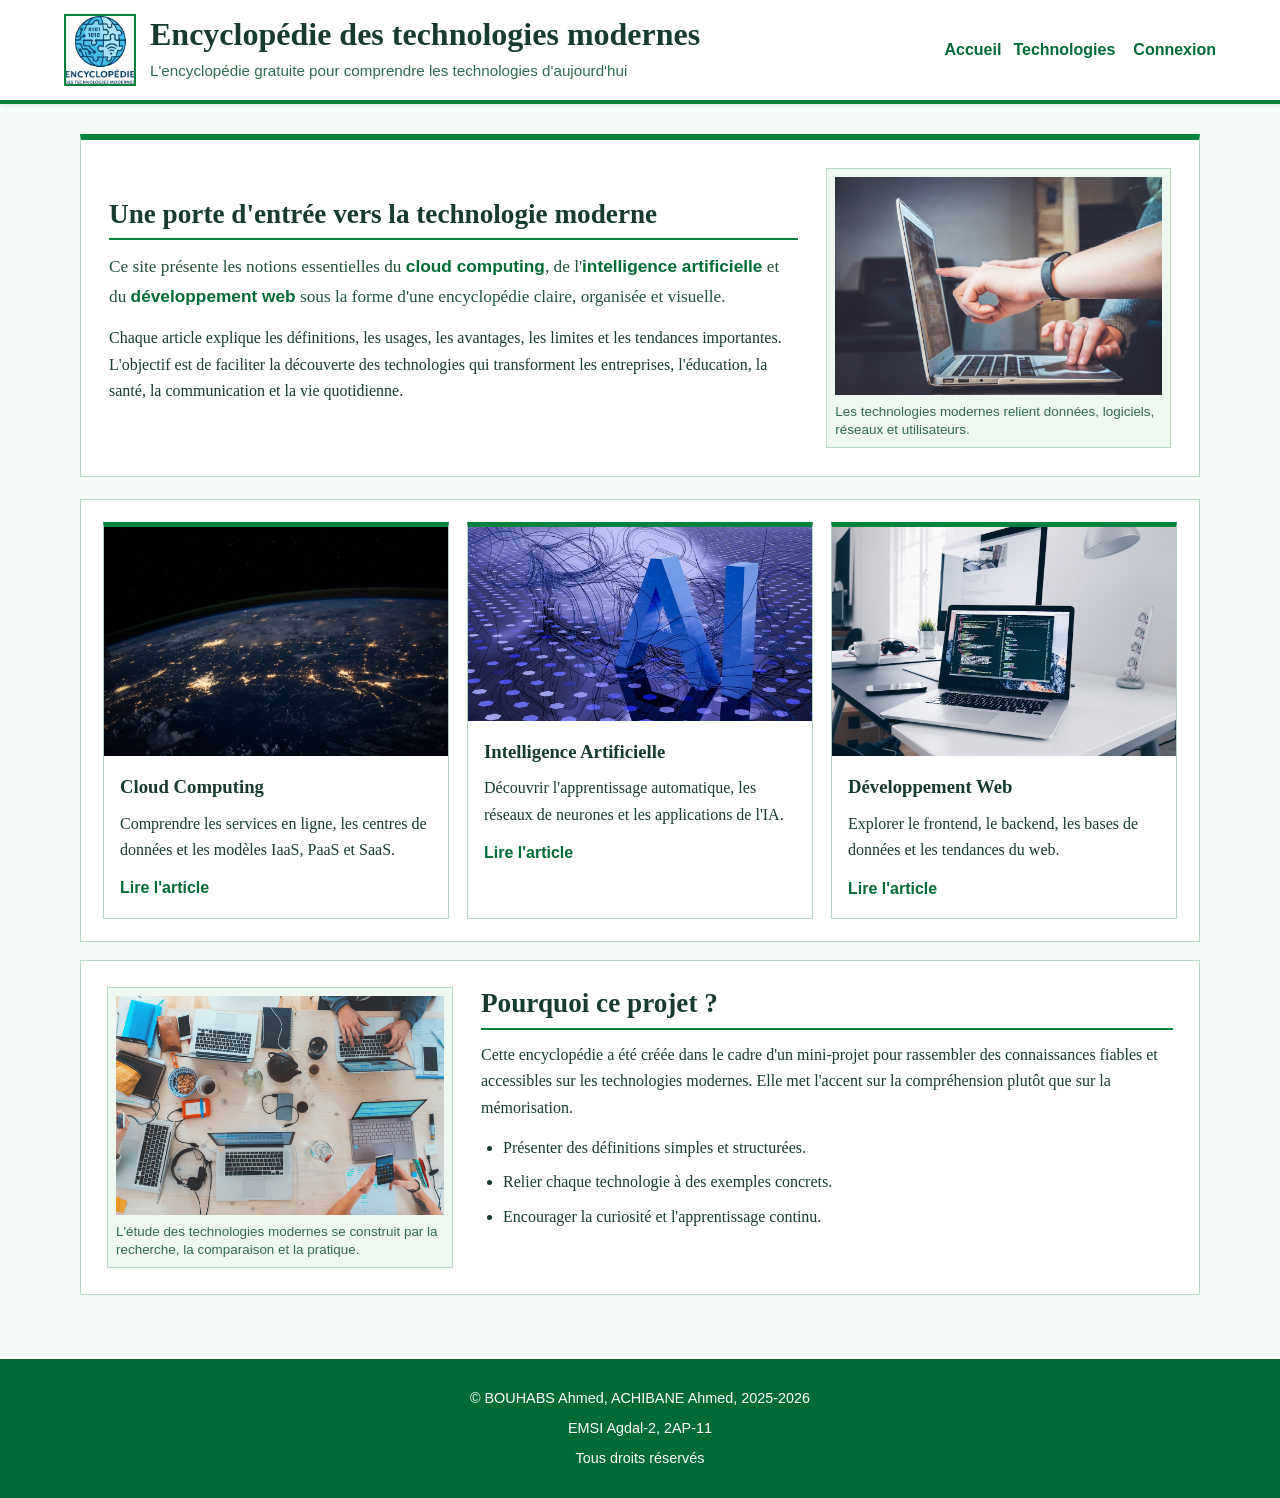
<file: index.html>
<!DOCTYPE html>
<html lang="fr">
<head>
    <meta charset="UTF-8">
    <meta name="viewport" content="width=device-width, initial-scale=1.0">
    <title>Encyclopédie des technologies modernes</title>
    <link rel="icon" href="images/logo-projet.jpg" type="image/jpeg">
    <link rel="stylesheet" href="styles.css">
    <script src="script.js"></script>
</head>
<body>
    <header>
        <div class="logo">
            <a href="index.html">
                <img src="images/logo-projet.jpg" alt="Logo Encyclopédie des technologies modernes" width="100" height="100">
            </a>
            <div>
                <h1>Encyclopédie des technologies modernes</h1>
                <p>L'encyclopédie gratuite pour comprendre les technologies d'aujourd'hui</p>
            </div>
        </div>
        <nav class="menu">
            <a href="index.html">Accueil</a>
            <details>
                <summary>Technologies</summary>
                <div class="submenu">
                    <a href="cloud.html">Cloud Computing</a>
                    <a href="ai.html">Intelligence Artificielle</a>
                    <a href="web.html">Développement Web</a>
                    <a href="Compare.html">Comparaison entre les technologies</a>
                </div>
            </details>
        </nav>
        <nav class="menulogin">
            <a class="connexion" href="login.html">Connexion</a>
        </nav>
    </header>

    <main>
        <section class="intro">
            <div>
                <h2>Une porte d'entrée vers la technologie moderne</h2>
                <p class="resume">Ce site présente les notions essentielles du <a href="cloud.html">cloud computing</a>, de l'<a href="ai.html">intelligence artificielle</a> et du <a href="web.html">développement web</a> sous la forme d'une encyclopédie claire, organisée et visuelle.</p>
                <p>Chaque article explique les définitions, les usages, les avantages, les limites et les tendances importantes. L'objectif est de faciliter la découverte des technologies qui transforment les entreprises, l'éducation, la santé, la communication et la vie quotidienne.</p>
            </div>
            <figure class="imagearticle">
                <img src="images/technology-dashboard.jpg" alt="Ordinateur portable affichant des interfaces numériques">
                <figcaption>Les technologies modernes relient données, logiciels, réseaux et utilisateurs.</figcaption>
            </figure>
        </section>

        <section class="listearticles" aria-label="Articles principaux">
            <article class="carte">
                <img src="images/cloud-network.jpg" alt="Vue de la Terre connectée par des réseaux numériques">
                <div>
                    <h3>Cloud Computing</h3>
                    <p>Comprendre les services en ligne, les centres de données et les modèles IaaS, PaaS et SaaS.</p>
                    <a href="cloud.html">Lire l'article</a>
                </div>
            </article>

            <article class="carte">
                <img src="images/ai-network.jpg" alt="un réseau d'intelligence artificielle">
                <div>
                    <h3>Intelligence Artificielle</h3>
                    <p>Découvrir l'apprentissage automatique, les réseaux de neurones et les applications de l'IA.</p>
                    <a href="ai.html">Lire l'article</a>
                </div>
            </article>

            <article class="carte">
                <img src="images/web-code.jpg" alt="Code informatique">
                <div>
                    <h3>Développement Web</h3>
                    <p>Explorer le frontend, le backend, les bases de données et les tendances du web.</p>
                    <a href="web.html">Lire l'article</a>
                </div>
            </article>
        </section>

        <section class="bloc imagegauche">
            <div class="texte">
                <h2>Pourquoi ce projet ?</h2>
                <p>Cette encyclopédie a été créée dans le cadre d'un mini-projet pour rassembler des connaissances fiables et accessibles sur les technologies modernes. Elle met l'accent sur la compréhension plutôt que sur la mémorisation.</p>
                <ul>
                    <li>Présenter des définitions simples et structurées.</li>
                    <li>Relier chaque technologie à des exemples concrets.</li>
                    <li>Encourager la curiosité et l'apprentissage continu.</li>
                </ul>
            </div>
            <figure class="imagearticle">
                <img src="images/team-work.jpg" alt="Groupe travaillant">
                <figcaption>L'étude des technologies modernes se construit par la recherche, la comparaison et la pratique.</figcaption>
            </figure>
        </section>
    </main>

    <footer>
        <p>&copy; BOUHABS Ahmed, ACHIBANE Ahmed, 2025-2026</p>
        <p>EMSI Agdal-2, 2AP-11</p>
        <p>Tous droits réservés</p>
    </footer>
</body>
</html>
</file>
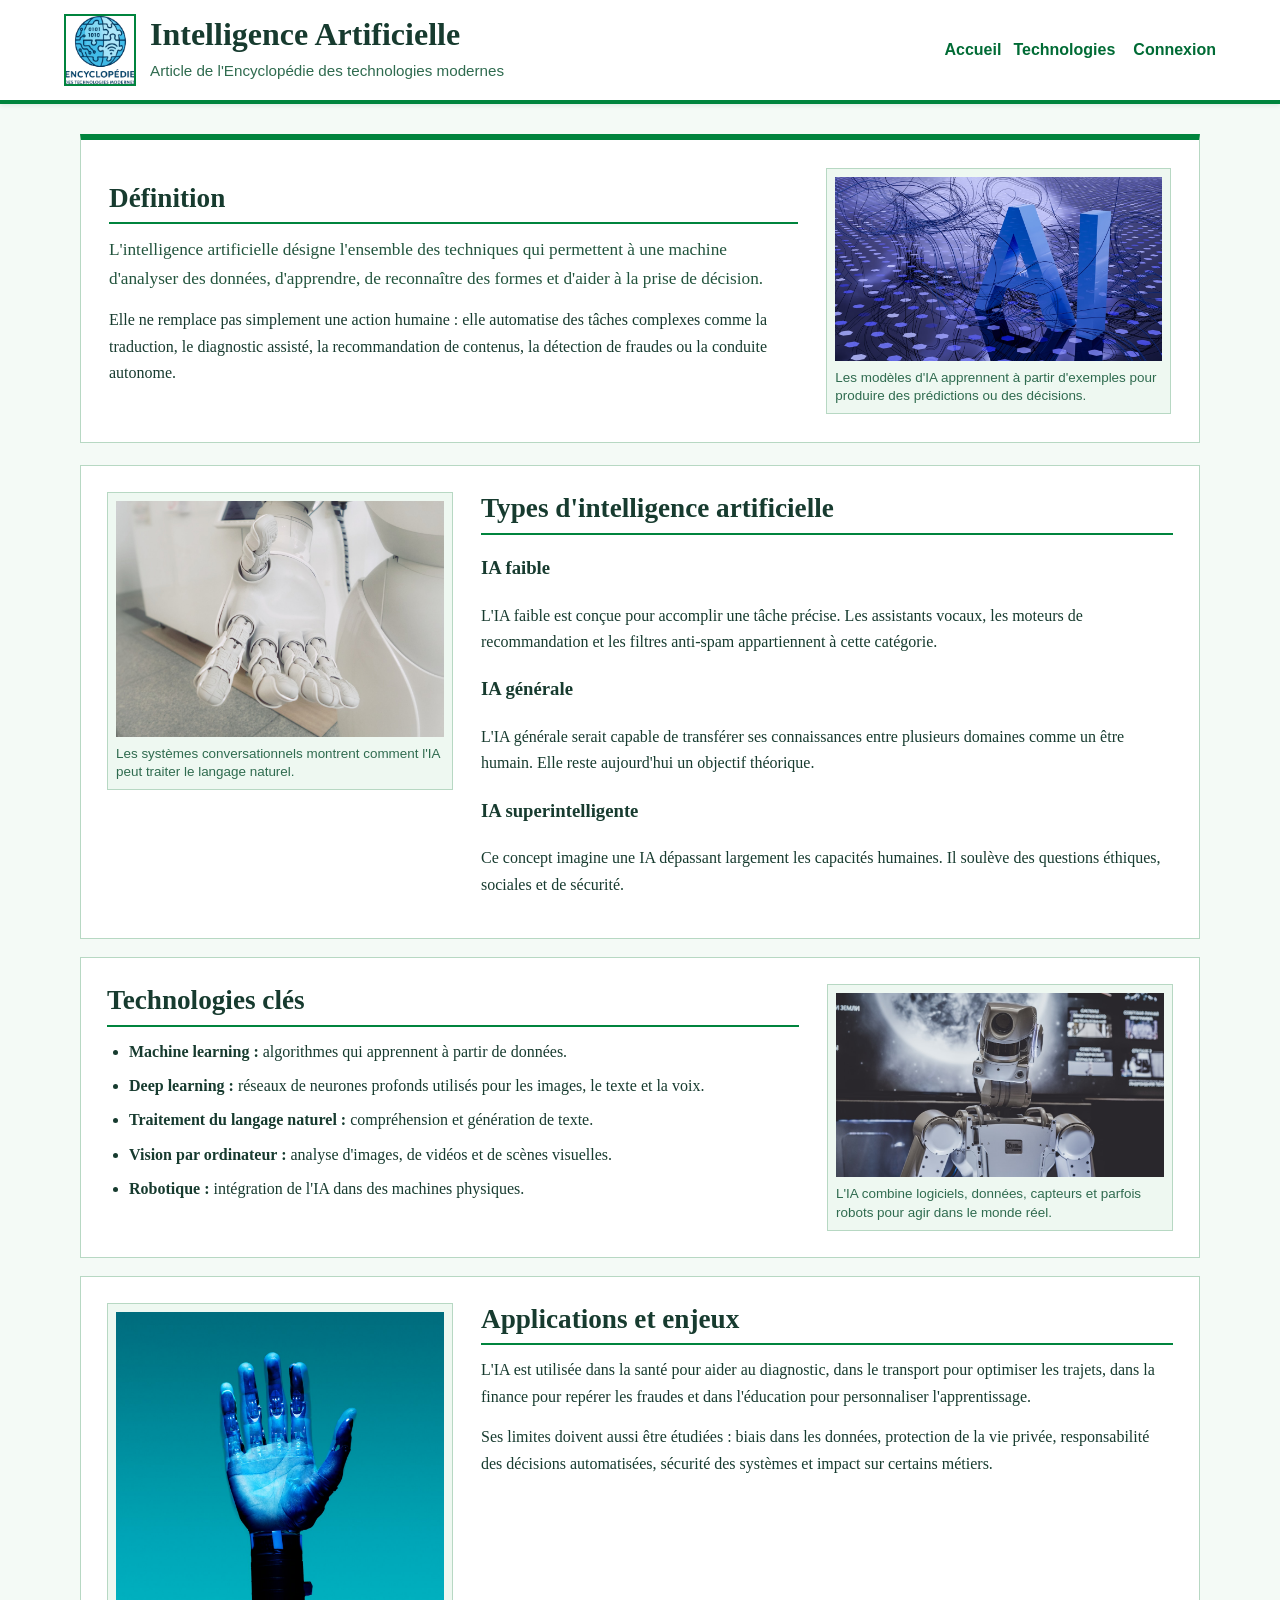
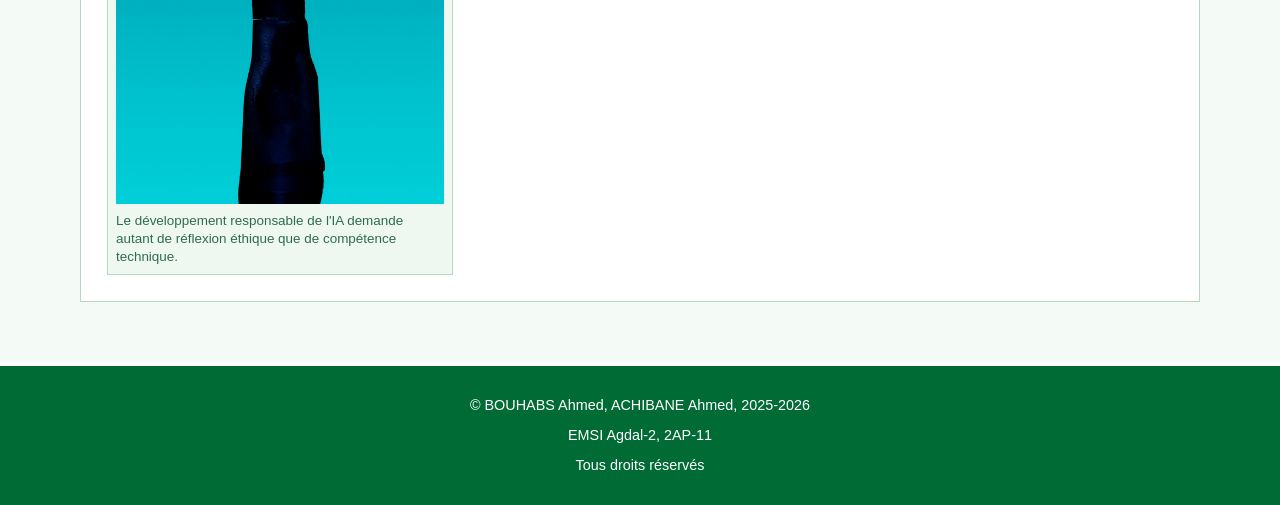
<file: ai.html>
<!DOCTYPE html>
<html lang="fr">
<head>
    <meta charset="UTF-8">
    <meta name="viewport" content="width=device-width, initial-scale=1.0">
    <title>Intelligence Artificielle - Encyclopédie des technologies modernes</title>
    <link rel="icon" href="images/logo-projet.jpg" type="image/jpeg">
    <link rel="stylesheet" href="styles.css">
    <script src="script.js"></script>
</head>
<body>
    <header>
        <div class="logo">
            <a href="index.html">
                <img src="images/logo-projet.jpg" alt="Logo Encyclopédie des technologies modernes" width="100" height="100">
            </a>
            <div>
                <h1>Intelligence Artificielle</h1>
                <p>Article de l'Encyclopédie des technologies modernes</p>
            </div>
        </div>
        <nav class="menu">
            <a href="index.html">Accueil</a>
            <details>
                <summary>Technologies</summary>
                <div class="submenu">
                    <a href="cloud.html">Cloud Computing</a>
                    <a href="ai.html">Intelligence Artificielle</a>
                    <a href="web.html">Développement Web</a>
                    <a href="Compare.html">Comparaison entre les technologies</a>
                </div>
            </details>
        </nav>
        <nav class="menulogin">
            <a class="connexion" href="login.html">Connexion</a>
        </nav>
    </header>

    <main>
        <section class="intro">
            <div>
                <h2>Définition</h2>
                <p class="resume">L'intelligence artificielle désigne l'ensemble des techniques qui permettent à une machine d'analyser des données, d'apprendre, de reconnaître des formes et d'aider à la prise de décision.</p>
                <p>Elle ne remplace pas simplement une action humaine : elle automatise des tâches complexes comme la traduction, le diagnostic assisté, la recommandation de contenus, la détection de fraudes ou la conduite autonome.</p>
            </div>
            <figure class="imagearticle">
                <img src="images/ai-network.jpg" alt="Réseau neuronal représenté sous forme numérique">
                <figcaption>Les modèles d'IA apprennent à partir d'exemples pour produire des prédictions ou des décisions.</figcaption>
            </figure>
        </section>

        <section class="bloc imagegauche">
            <div class="texte">
                <h2>Types d'intelligence artificielle</h2>
                <h3>IA faible</h3>
                <p>L'IA faible est conçue pour accomplir une tâche précise. Les assistants vocaux, les moteurs de recommandation et les filtres anti-spam appartiennent à cette catégorie.</p>
                <h3>IA générale</h3>
                <p>L'IA générale serait capable de transférer ses connaissances entre plusieurs domaines comme un être humain. Elle reste aujourd'hui un objectif théorique.</p>
                <h3>IA superintelligente</h3>
                <p>Ce concept imagine une IA dépassant largement les capacités humaines. Il soulève des questions éthiques, sociales et de sécurité.</p>
            </div>
            <figure class="imagearticle">
                <img src="images/ai-assistant.jpg" alt="Interface de discussion avec un assistant numérique">
                <figcaption>Les systèmes conversationnels montrent comment l'IA peut traiter le langage naturel.</figcaption>
            </figure>
        </section>

        <section class="bloc">
            <div class="texte">
                <h2>Technologies clés</h2>
                <ul>
                    <li><strong>Machine learning :</strong> algorithmes qui apprennent à partir de données.</li>
                    <li><strong>Deep learning :</strong> réseaux de neurones profonds utilisés pour les images, le texte et la voix.</li>
                    <li><strong>Traitement du langage naturel :</strong> compréhension et génération de texte.</li>
                    <li><strong>Vision par ordinateur :</strong> analyse d'images, de vidéos et de scènes visuelles.</li>
                    <li><strong>Robotique :</strong> intégration de l'IA dans des machines physiques.</li>
                </ul>
            </div>
            <figure class="imagearticle">
                <img src="images/ai-robot.jpg" alt="Robot humanoïde dans un environnement technologique">
                <figcaption>L'IA combine logiciels, données, capteurs et parfois robots pour agir dans le monde réel.</figcaption>
            </figure>
        </section>

        <section class="bloc imagegauche">
            <div class="texte">
                <h2>Applications et enjeux</h2>
                <p>L'IA est utilisée dans la santé pour aider au diagnostic, dans le transport pour optimiser les trajets, dans la finance pour repérer les fraudes et dans l'éducation pour personnaliser l'apprentissage.</p>
                <p>Ses limites doivent aussi être étudiées : biais dans les données, protection de la vie privée, responsabilité des décisions automatisées, sécurité des systèmes et impact sur certains métiers.</p>
            </div>
            <figure class="imagearticle">
                <img src="images/ai-innovation.jpg" alt="Ampoule et circuits représentant l'innovation">
                <figcaption>Le développement responsable de l'IA demande autant de réflexion éthique que de compétence technique.</figcaption>
            </figure>
        </section>
    </main>

    <footer>
        <p>&copy; BOUHABS Ahmed, ACHIBANE Ahmed, 2025-2026</p>
        <p>EMSI Agdal-2, 2AP-11</p>
        <p>Tous droits réservés</p>
    </footer>
</body>
</html>
</file>
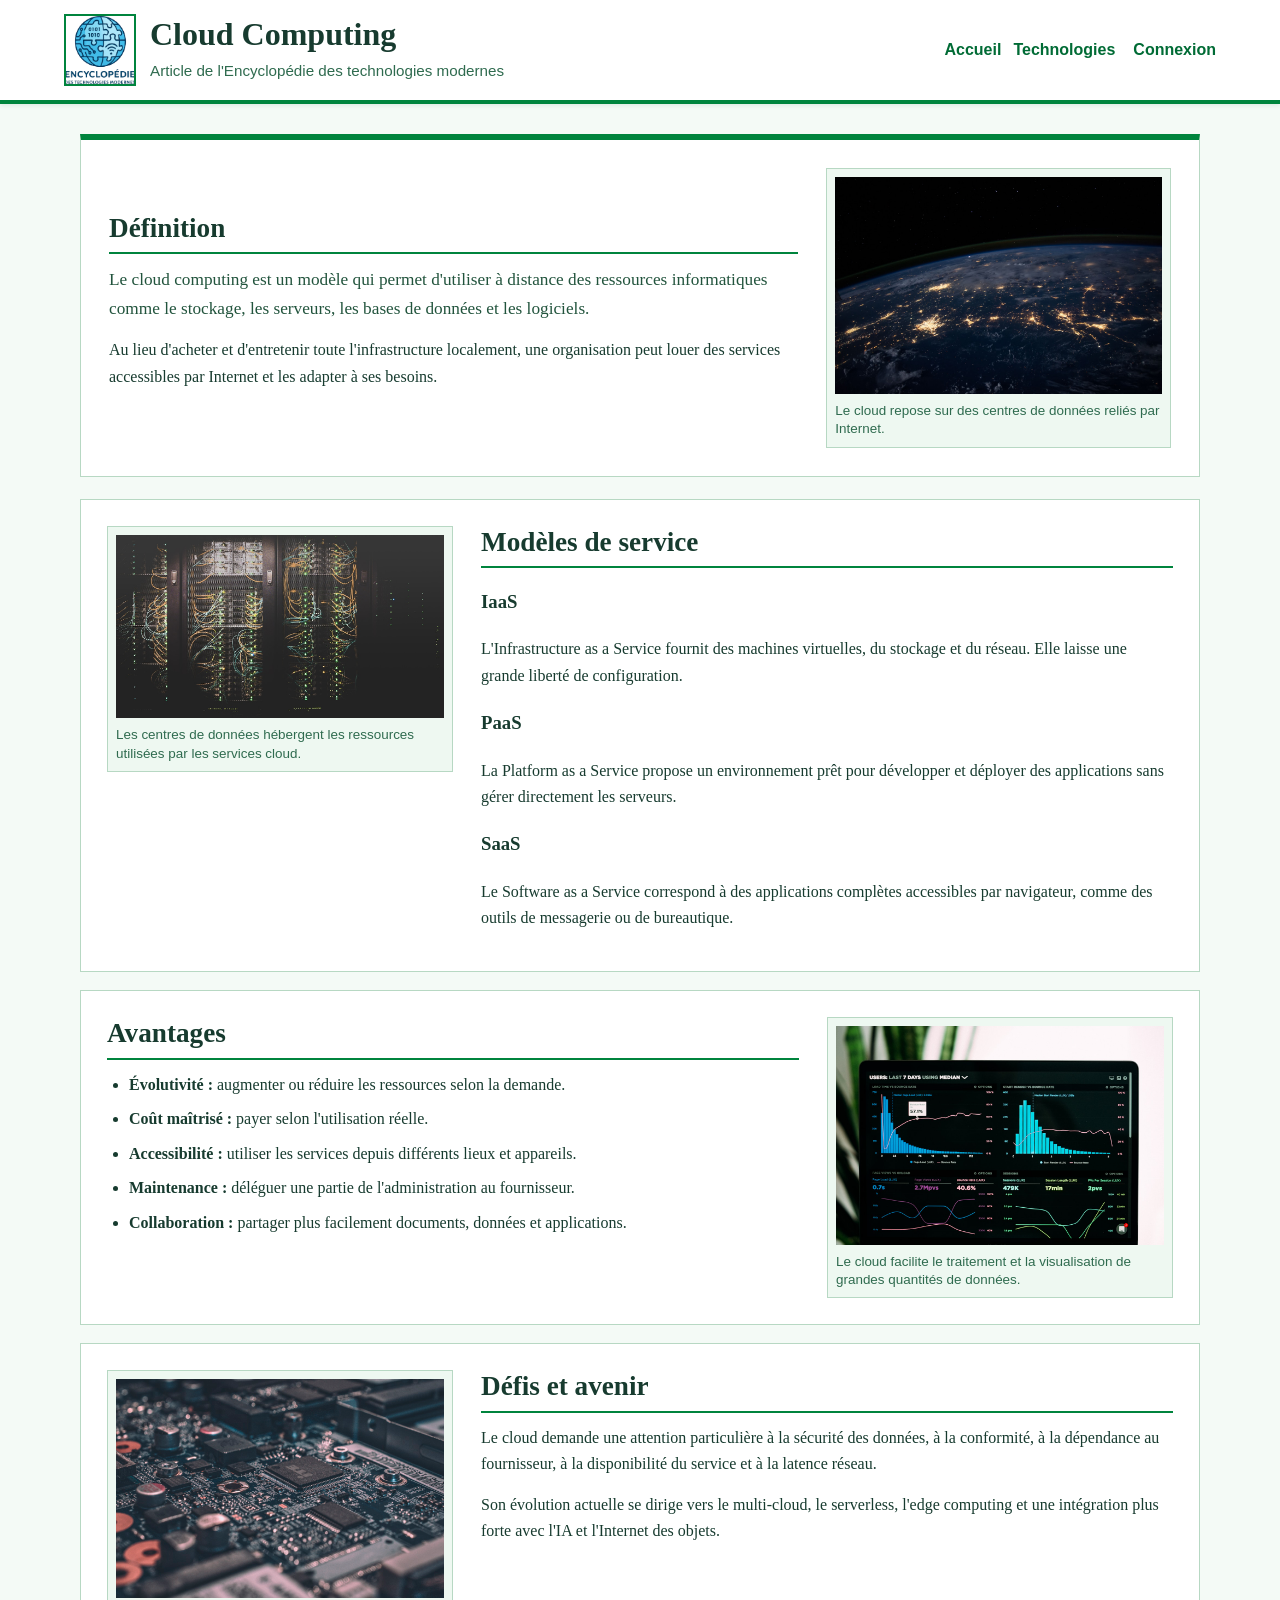
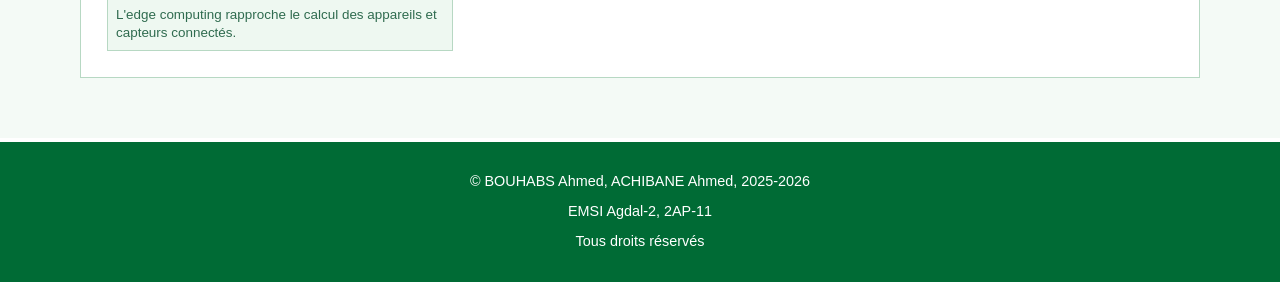
<file: cloud.html>
<!DOCTYPE html>
<html lang="fr">
<head>
    <meta charset="UTF-8">
    <meta name="viewport" content="width=device-width, initial-scale=1.0">
    <title>Cloud Computing - Encyclopédie des technologies modernes</title>
    <link rel="icon" href="images/logo-projet.jpg" type="image/jpeg">
    <link rel="stylesheet" href="styles.css">
    <script src="script.js"></script>
</head>
<body>
    <header>
        <div class="logo">
            <a href="index.html">
                <img src="images/logo-projet.jpg" alt="Logo Encyclopédie des technologies modernes" width="100" height="100">
            </a>
            <div>
                <h1>Cloud Computing</h1>
                <p>Article de l'Encyclopédie des technologies modernes</p>
            </div>
        </div>
        <nav class="menu">
            <a href="index.html">Accueil</a>
            <details>
                <summary>Technologies</summary>
                <div class="submenu">
                    <a href="cloud.html">Cloud Computing</a>
                    <a href="ai.html">Intelligence Artificielle</a>
                    <a href="web.html">Développement Web</a>
                    <a href="Compare.html">Comparaison entre les technologies</a>
                </div>
            </details>
        </nav>
        <nav class="menulogin">
            <a class="connexion" href="login.html">Connexion</a>
        </nav>
    </header>

    <main>
        <section class="intro">
            <div>
                <h2>Définition</h2>
                <p class="resume">Le cloud computing est un modèle qui permet d'utiliser à distance des ressources informatiques comme le stockage, les serveurs, les bases de données et les logiciels.</p>
                <p>Au lieu d'acheter et d'entretenir toute l'infrastructure localement, une organisation peut louer des services accessibles par Internet et les adapter à ses besoins.</p>
            </div>
            <figure class="imagearticle">
                <img src="images/cloud-network.jpg" alt="Réseau numérique autour de la Terre">
                <figcaption>Le cloud repose sur des centres de données reliés par Internet.</figcaption>
            </figure>
        </section>

        <section class="bloc imagegauche">
            <div class="texte">
                <h2>Modèles de service</h2>
                <h3>IaaS</h3>
                <p>L'Infrastructure as a Service fournit des machines virtuelles, du stockage et du réseau. Elle laisse une grande liberté de configuration.</p>
                <h3>PaaS</h3>
                <p>La Platform as a Service propose un environnement prêt pour développer et déployer des applications sans gérer directement les serveurs.</p>
                <h3>SaaS</h3>
                <p>Le Software as a Service correspond à des applications complètes accessibles par navigateur, comme des outils de messagerie ou de bureautique.</p>
            </div>
            <figure class="imagearticle">
                <img src="images/data-center.jpg" alt="Serveurs dans un centre de données">
                <figcaption>Les centres de données hébergent les ressources utilisées par les services cloud.</figcaption>
            </figure>
        </section>

        <section class="bloc">
            <div class="texte">
                <h2>Avantages</h2>
                <ul>
                    <li><strong>Évolutivité :</strong> augmenter ou réduire les ressources selon la demande.</li>
                    <li><strong>Coût maîtrisé :</strong> payer selon l'utilisation réelle.</li>
                    <li><strong>Accessibilité :</strong> utiliser les services depuis différents lieux et appareils.</li>
                    <li><strong>Maintenance :</strong> déléguer une partie de l'administration au fournisseur.</li>
                    <li><strong>Collaboration :</strong> partager plus facilement documents, données et applications.</li>
                </ul>
            </div>
            <figure class="imagearticle">
                <img src="images/data-dashboard.jpg" alt="Tableau de bord de données sur un écran">
                <figcaption>Le cloud facilite le traitement et la visualisation de grandes quantités de données.</figcaption>
            </figure>
        </section>

        <section class="bloc imagegauche">
            <div class="texte">
                <h2>Défis et avenir</h2>
                <p>Le cloud demande une attention particulière à la sécurité des données, à la conformité, à la dépendance au fournisseur, à la disponibilité du service et à la latence réseau.</p>
                <p>Son évolution actuelle se dirige vers le multi-cloud, le serverless, l'edge computing et une intégration plus forte avec l'IA et l'Internet des objets.</p>
            </div>
            <figure class="imagearticle">
                <img src="images/electronic-circuit.jpg" alt="Carte électronique avec connexions lumineuses">
                <figcaption>L'edge computing rapproche le calcul des appareils et capteurs connectés.</figcaption>
            </figure>
        </section>
    </main>

    <footer>
        <p>&copy; BOUHABS Ahmed, ACHIBANE Ahmed, 2025-2026</p>
        <p>EMSI Agdal-2, 2AP-11</p>
        <p>Tous droits réservés</p>
    </footer>
</body>
</html>
</file>
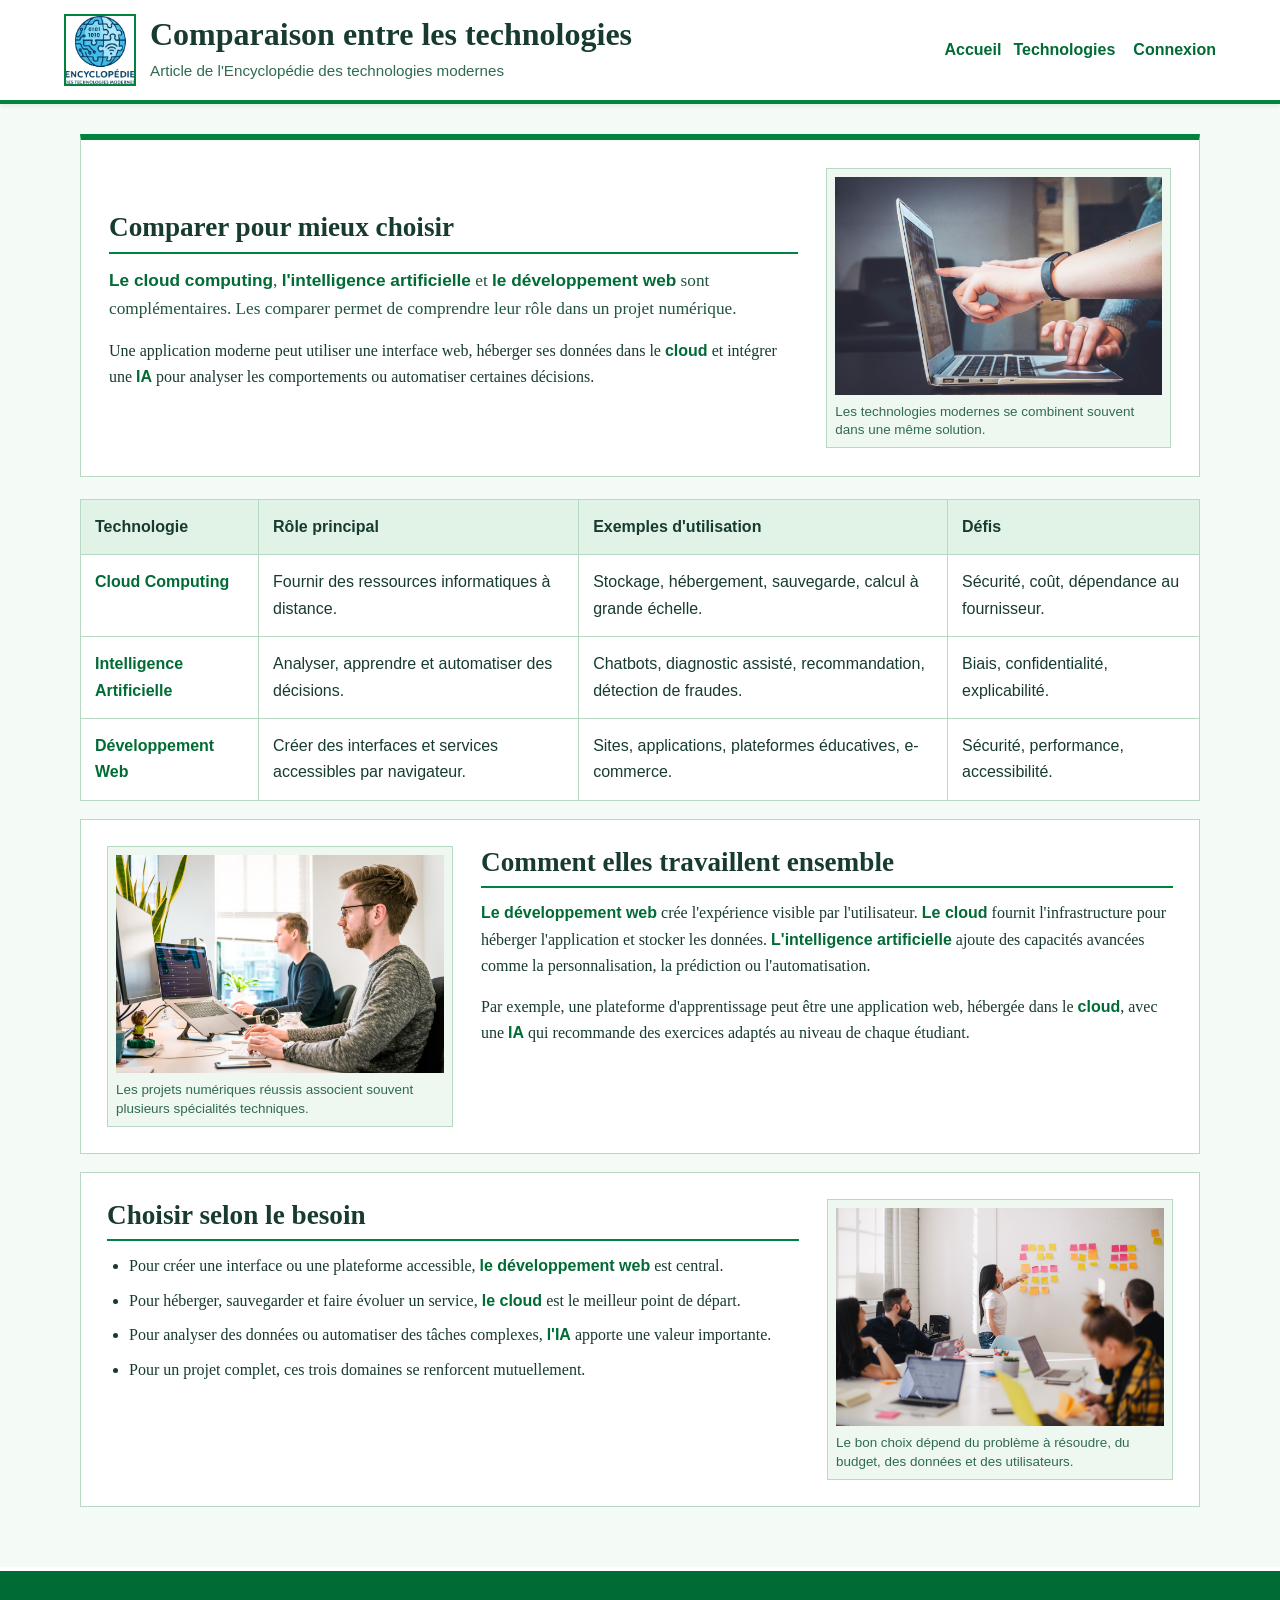
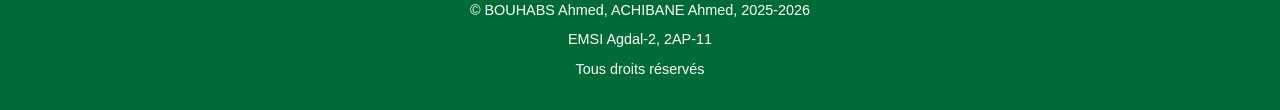
<file: Compare.html>
<!DOCTYPE html>
<html lang="fr">
<head>
    <meta charset="UTF-8">
    <meta name="viewport" content="width=device-width, initial-scale=1.0">
    <title>Comparaison entre les technologies - Encyclopédie des technologies modernes</title>
    <link rel="icon" href="images/logo-projet.jpg" type="image/jpeg">
    <link rel="stylesheet" href="styles.css">
    <script src="script.js"></script>
</head>
<body>
    <header>
        <div class="logo">
            <a href="index.html">
                <img src="images/logo-projet.jpg" alt="Logo Encyclopédie des technologies modernes" width="100" height="100">
            </a>
            <div>
                <h1>Comparaison entre les technologies</h1>
                <p>Article de l'Encyclopédie des technologies modernes</p>
            </div>
        </div>
        <nav class="menu">
            <a href="index.html">Accueil</a>
            <details>
                <summary>Technologies</summary>
                <div class="submenu">
                    <a href="cloud.html">Cloud Computing</a>
                    <a href="ai.html">Intelligence Artificielle</a>
                    <a href="web.html">Développement Web</a>
                    <a href="Compare.html">Comparaison entre les technologies</a>
                </div>
            </details>
        </nav>
        <nav class="menulogin">
            <a class="connexion" href="login.html">Connexion</a>
        </nav>
    </header>

    <main>
        <section class="intro">
            <div>
                <h2>Comparer pour mieux choisir</h2>
                <p class="resume"><a href="cloud.html">Le cloud computing</a>, <a href="ai.html">l'intelligence artificielle</a> et <a href="web.html">le développement web</a> sont complémentaires. Les comparer permet de comprendre leur rôle dans un projet numérique.</p>
                <p>Une application moderne peut utiliser une interface web, héberger ses données dans le <a href="cloud.html">cloud</a> et intégrer une <a href="ai.html">IA</a> pour analyser les comportements ou automatiser certaines décisions.</p>
            </div>
            <figure class="imagearticle">
                <img src="images/technology-dashboard.jpg" alt="Tableau de bord numérique sur un ordinateur">
                <figcaption>Les technologies modernes se combinent souvent dans une même solution.</figcaption>
            </figure>
        </section>

        <table class="tabcomparaison">
            <thead>
                <tr>
                    <th>Technologie</th>
                    <th>Rôle principal</th>
                    <th>Exemples d'utilisation</th>
                    <th>Défis</th>
                </tr>
            </thead>
            <tbody>
                <tr>
                    <td><a href="cloud.html">Cloud Computing</a></td>
                    <td>Fournir des ressources informatiques à distance.</td>
                    <td>Stockage, hébergement, sauvegarde, calcul à grande échelle.</td>
                    <td>Sécurité, coût, dépendance au fournisseur.</td>
                </tr>
                <tr>
                    <td><a href="ai.html">Intelligence Artificielle</a></td>
                    <td>Analyser, apprendre et automatiser des décisions.</td>
                    <td>Chatbots, diagnostic assisté, recommandation, détection de fraudes.</td>
                    <td>Biais, confidentialité, explicabilité.</td>
                </tr>
                <tr>
                    <td><a href="web.html">Développement Web</a></td>
                    <td>Créer des interfaces et services accessibles par navigateur.</td>
                    <td>Sites, applications, plateformes éducatives, e-commerce.</td>
                    <td>Sécurité, performance, accessibilité.</td>
                </tr>
            </tbody>
        </table>

        <section class="bloc imagegauche">
            <div class="texte">
                <h2>Comment elles travaillent ensemble</h2>
                <p><a href="web.html">Le développement web</a> crée l'expérience visible par l'utilisateur. <a href="cloud.html">Le cloud</a> fournit l'infrastructure pour héberger l'application et stocker les données. <a href="ai.html">L'intelligence artificielle</a> ajoute des capacités avancées comme la personnalisation, la prédiction ou l'automatisation.</p>
                <p>Par exemple, une plateforme d'apprentissage peut être une application web, hébergée dans le <a href="cloud.html">cloud</a>, avec une <a href="ai.html">IA</a> qui recommande des exercices adaptés au niveau de chaque étudiant.</p>
            </div>
            <figure class="imagearticle">
                <img src="images/project-team.jpg" alt="Équipe analysant un projet numérique">
                <figcaption>Les projets numériques réussis associent souvent plusieurs spécialités techniques.</figcaption>
            </figure>
        </section>

        <section class="bloc">
            <div class="texte">
                <h2>Choisir selon le besoin</h2>
                <ul>
                    <li>Pour créer une interface ou une plateforme accessible, <a href="web.html">le développement web</a> est central.</li>
                    <li>Pour héberger, sauvegarder et faire évoluer un service, <a href="cloud.html">le cloud</a> est le meilleur point de départ.</li>
                    <li>Pour analyser des données ou automatiser des tâches complexes, <a href="ai.html">l'IA</a> apporte une valeur importante.</li>
                    <li>Pour un projet complet, ces trois domaines se renforcent mutuellement.</li>
                </ul>
            </div>
            <figure class="imagearticle">
                <img src="images/team-planning.jpg" alt="Personnes comparant des idées sur un tableau">
                <figcaption>Le bon choix dépend du problème à résoudre, du budget, des données et des utilisateurs.</figcaption>
            </figure>
        </section>
    </main>
    
    <footer>
        <p>&copy; BOUHABS Ahmed, ACHIBANE Ahmed, 2025-2026</p>
        <p>EMSI Agdal-2, 2AP-11</p>
        <p>Tous droits réservés</p>
    </footer>
</body>
</html>
</file>
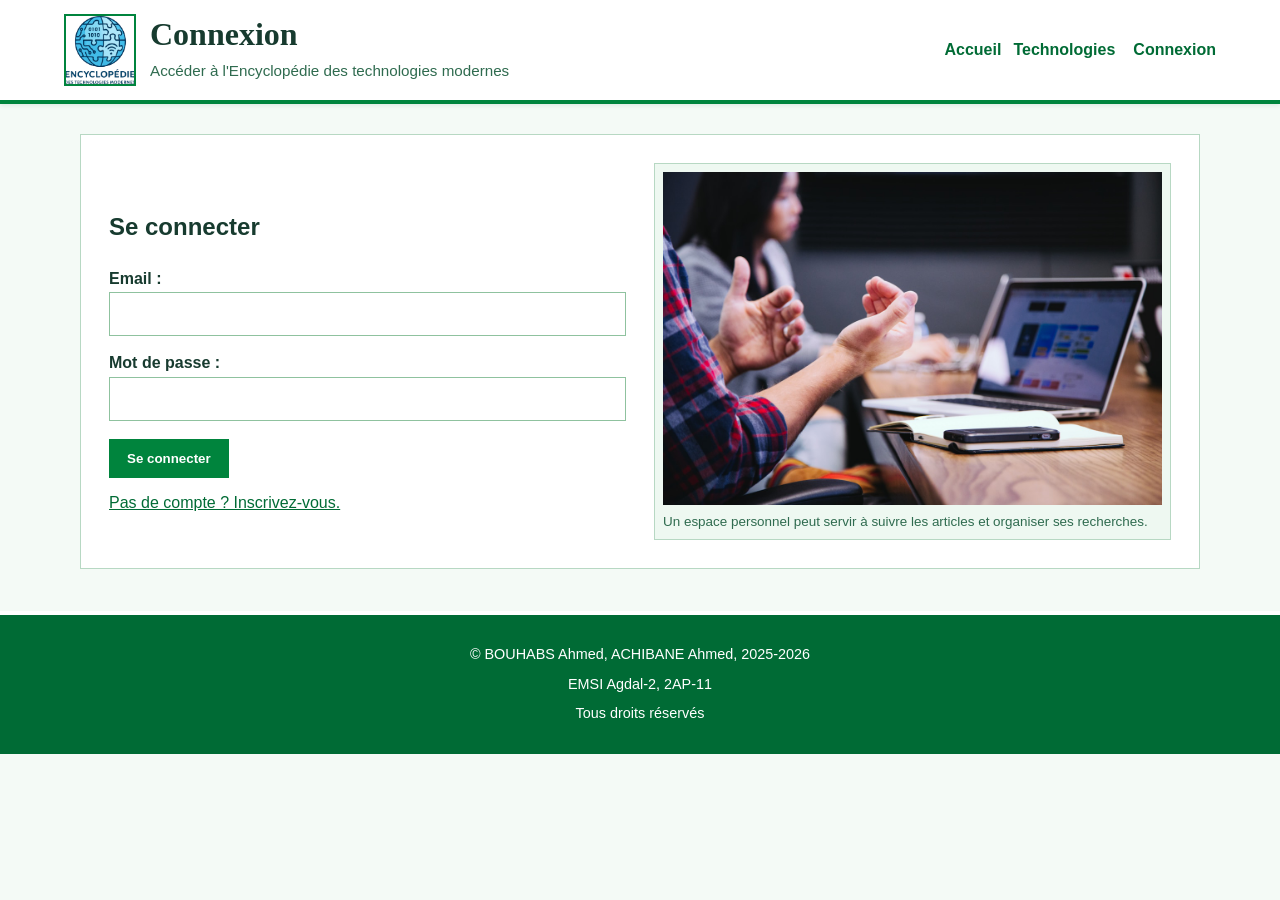
<file: login.html>
<!DOCTYPE html>
<html lang="fr">
<head>
    <meta charset="UTF-8">
    <meta name="viewport" content="width=device-width, initial-scale=1.0">
    <title>Connexion - Encyclopédie des technologies modernes</title>
    <link rel="icon" href="images/logo-projet.jpg" type="image/jpeg">
    <link rel="stylesheet" href="styles.css">
    <script src="script.js"></script>
</head>
<body>
    <header>
        <div class="logo">
            <a href="index.html">
                <img src="images/logo-projet.jpg" alt="Logo Encyclopédie des technologies modernes" width="100" height="100">
            </a>
            <div>
                <h1>Connexion</h1>
                <p>Accéder à l'Encyclopédie des technologies modernes</p>
            </div>
        </div>
        <nav class="menu">
            <a href="index.html">Accueil</a>
            <details>
                <summary>Technologies</summary>
                <div class="submenu">
                    <a href="cloud.html">Cloud Computing</a>
                    <a href="ai.html">Intelligence Artificielle</a>
                    <a href="web.html">Développement Web</a>
                    <a href="Compare.html">Comparaison entre les technologies</a>
                </div>
            </details>
        </nav>
        <nav class="menulogin">
            <a class="connexion" href="login.html">Connexion</a>
        </nav>
    </header>

    <main>
        <section class="zoneform">
            <form action="#" method="post">
                <h2>Se connecter</h2>
                <label for="email">Email :</label>
                <input type="email" id="email" name="email" required>

                <label for="password">Mot de passe :</label>
                <input type="password" id="password" name="password" required>

                <input type="submit" value="Se connecter" id="submit">
                <a href="register.html">Pas de compte ? Inscrivez-vous.</a>
            </form>

            <figure class="imagearticle">
                <img src="images/study-laptop.jpg" alt="Espace d'étude avec ordinateur portable">
                <figcaption>Un espace personnel peut servir à suivre les articles et organiser ses recherches.</figcaption>
            </figure>
        </section>
    </main>

    <footer>
        <p>&copy; BOUHABS Ahmed, ACHIBANE Ahmed, 2025-2026</p>
        <p>EMSI Agdal-2, 2AP-11</p>
        <p>Tous droits réservés</p>
    </footer>
</body>
</html>
</file>
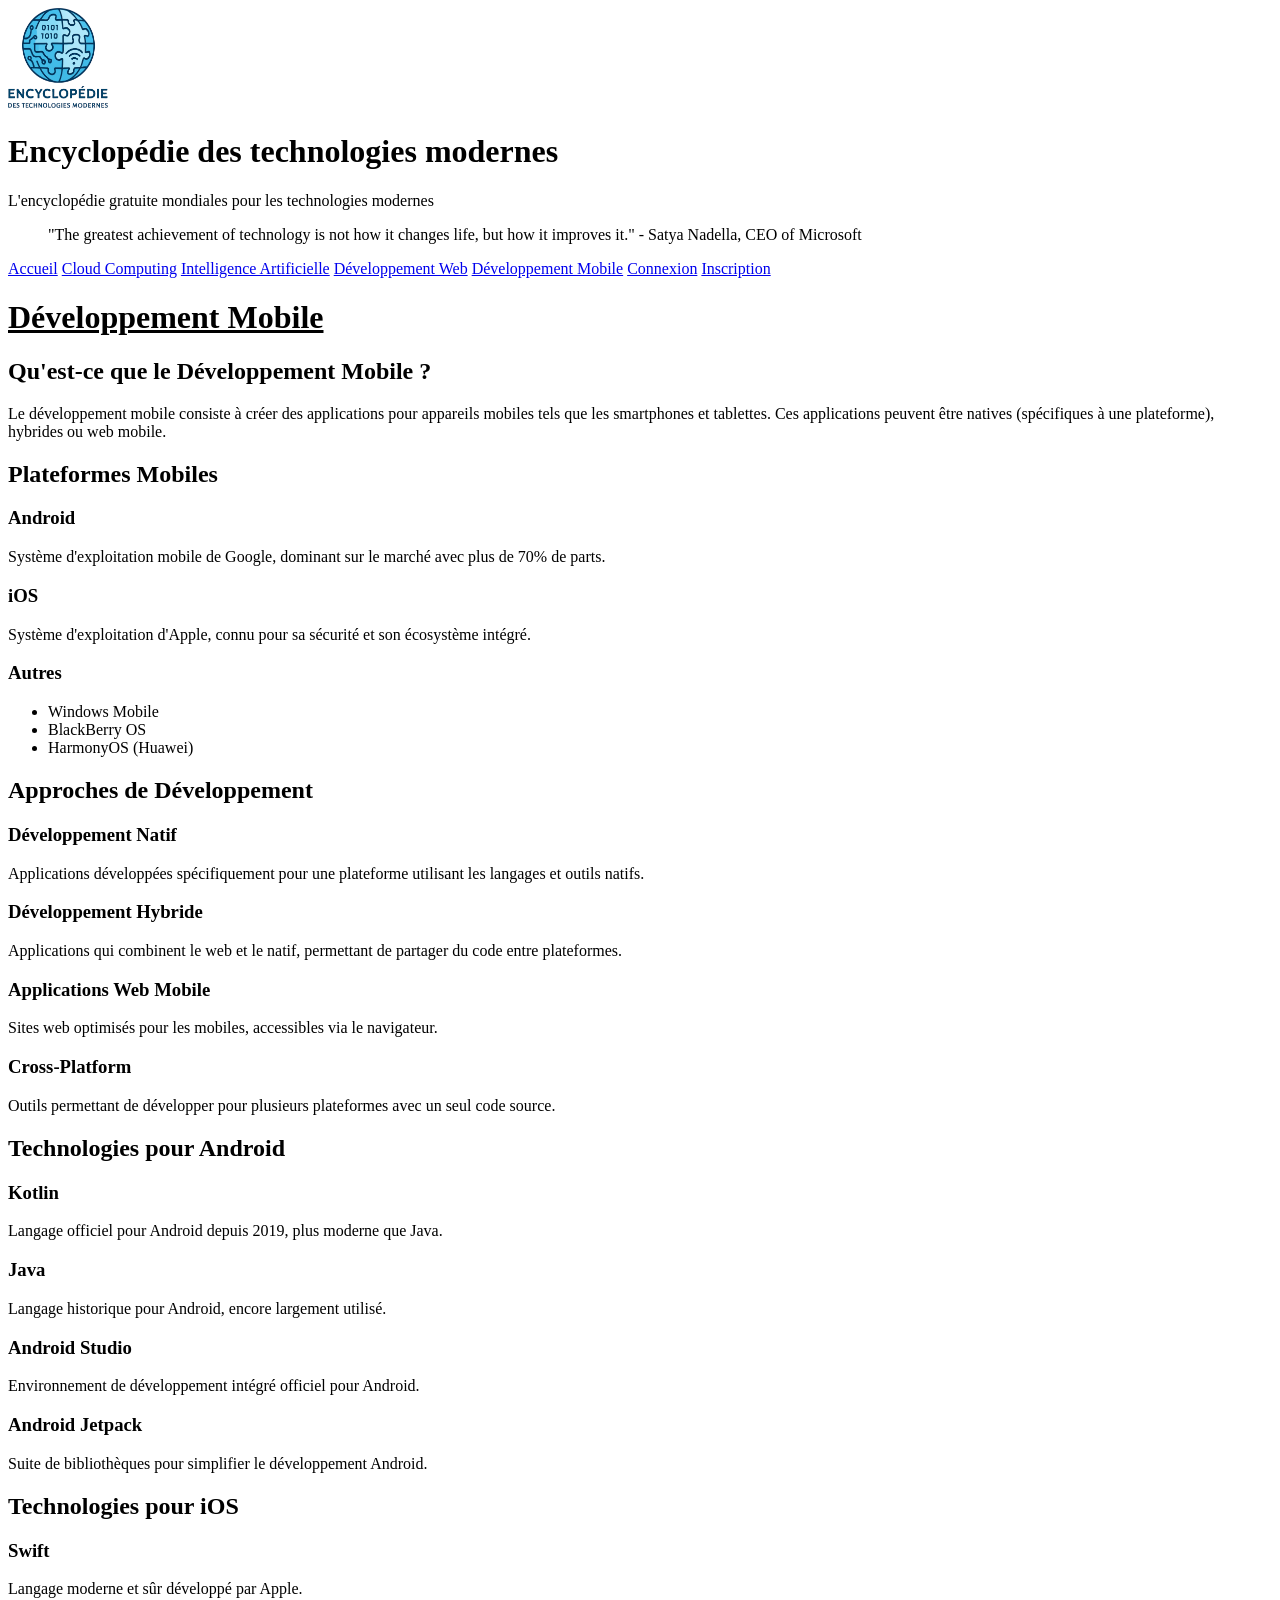
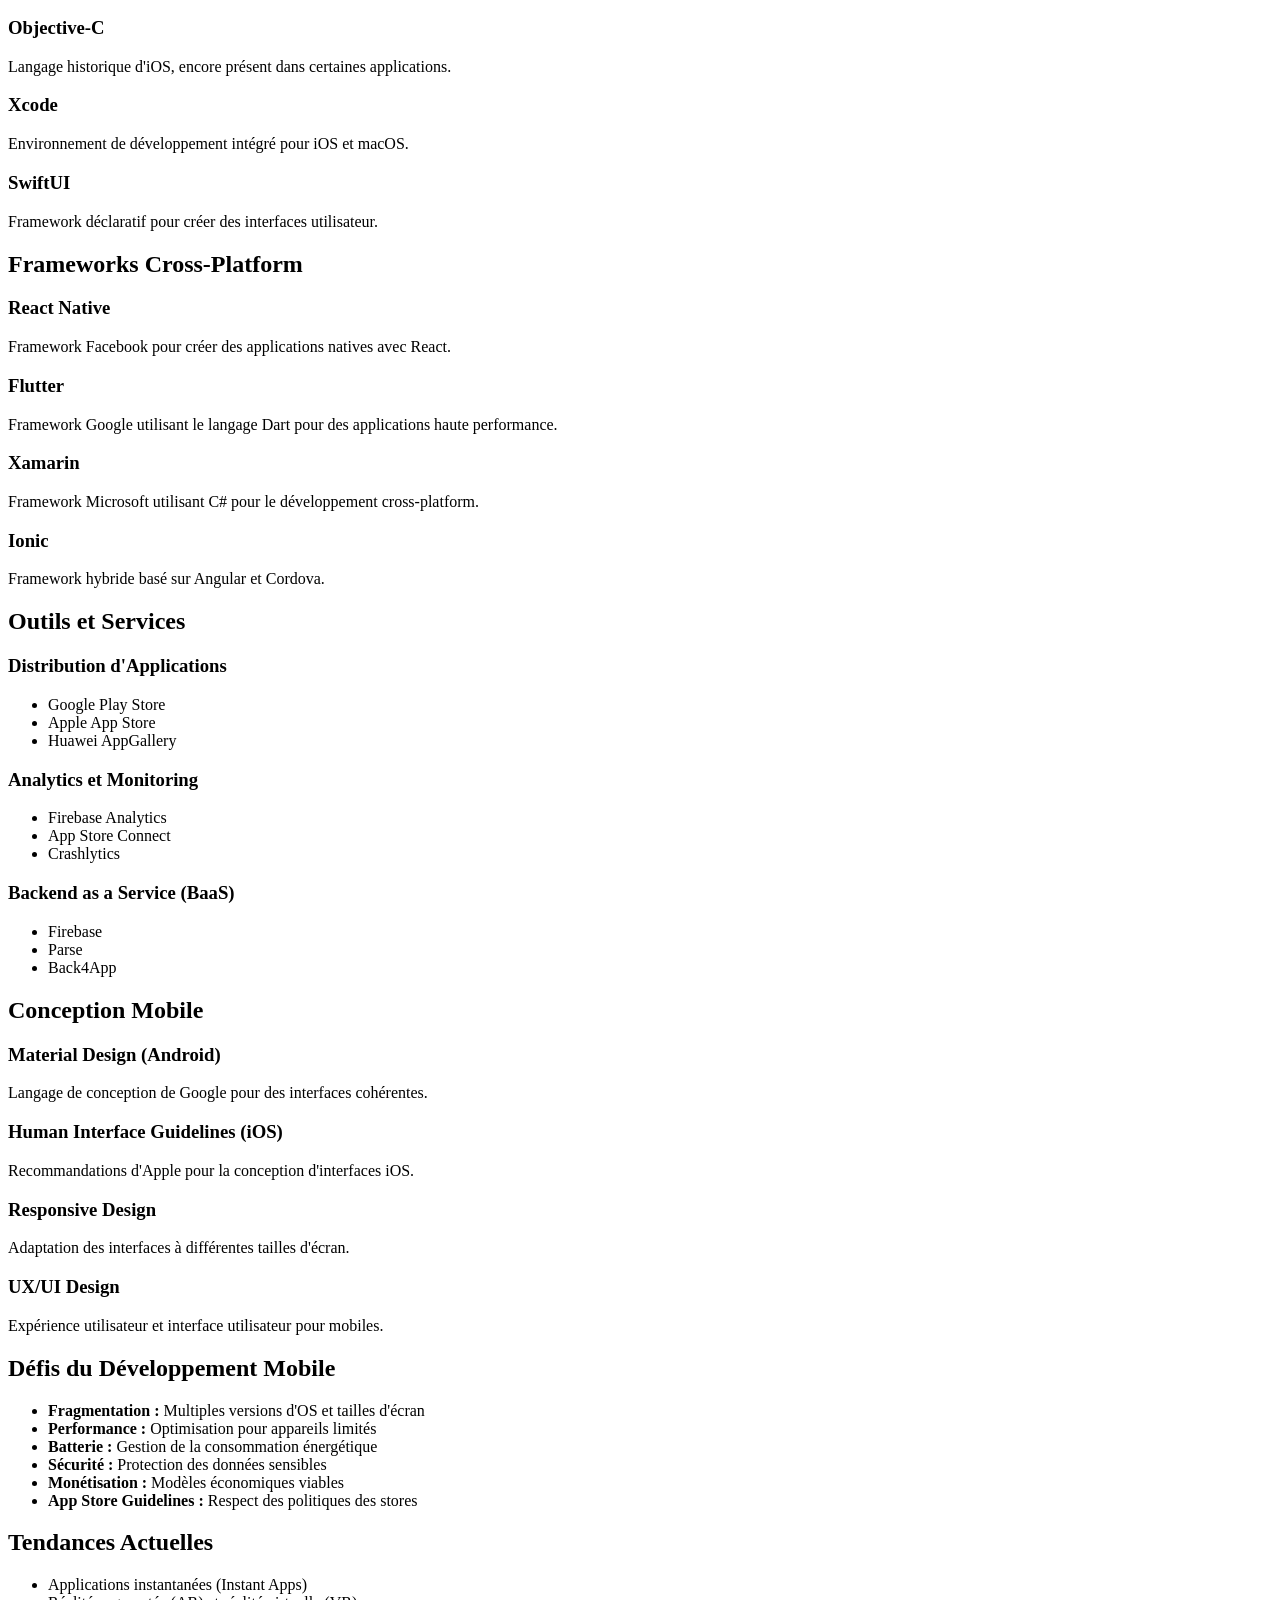
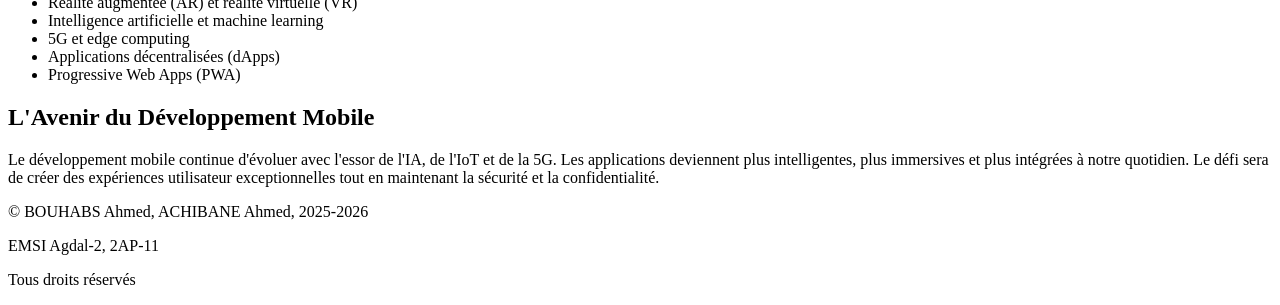
<file: mobile.html>
<!DOCTYPE html>
<html lang="en">
<head>
    <meta charset="UTF-8">
    <meta name="viewport" content="width=device-width, initial-scale=1.0">
    <title>Développement Mobile - Encyclopédie des technologies modernes</title>
    <link rel="icon" href="logo-projet.jpg" type="image/jpeg">
</head>
<body>
    <header>
        <img src="logo-projet.jpg" alt="Logo Encyclopédie des technologies modernes" width="100" height="100">
        <h1>Encyclopédie des technologies modernes</h1>
        <p>L'encyclopédie gratuite mondiales pour les technologies modernes</p>
        <blockquote>
           "The greatest achievement of technology is not how it changes life, but how it improves it." - Satya Nadella, CEO of Microsoft
        </blockquote>

        <nav>
            <a href="index.html">Accueil</a>
            <a href="cloud.html">Cloud Computing</a>
            <a href="ai.html">Intelligence Artificielle</a>
            <a href="web.html">Développement Web</a>
            <a href="mobile.html">Développement Mobile</a>
            <a class="login" href="login.html">Connexion</a>
            <a class="login" href="register.html">Inscription</a>
        </nav>
        <h1><u>Développement Mobile</u></h1>
    </header>
    <main>
        <section>
            <h2>Qu'est-ce que le Développement Mobile ?</h2>
            <p>Le développement mobile consiste à créer des applications pour appareils mobiles tels que les smartphones et tablettes. Ces applications peuvent être natives (spécifiques à une plateforme), hybrides ou web mobile.</p>
        </section>

        <section>
            <h2>Plateformes Mobiles</h2>
            <h3>Android</h3>
            <p>Système d'exploitation mobile de Google, dominant sur le marché avec plus de 70% de parts.</p>

            <h3>iOS</h3>
            <p>Système d'exploitation d'Apple, connu pour sa sécurité et son écosystème intégré.</p>

            <h3>Autres</h3>
            <ul>
                <li>Windows Mobile</li>
                <li>BlackBerry OS</li>
                <li>HarmonyOS (Huawei)</li>
            </ul>
        </section>

        <section>
            <h2>Approches de Développement</h2>
            <h3>Développement Natif</h3>
            <p>Applications développées spécifiquement pour une plateforme utilisant les langages et outils natifs.</p>

            <h3>Développement Hybride</h3>
            <p>Applications qui combinent le web et le natif, permettant de partager du code entre plateformes.</p>

            <h3>Applications Web Mobile</h3>
            <p>Sites web optimisés pour les mobiles, accessibles via le navigateur.</p>

            <h3>Cross-Platform</h3>
            <p>Outils permettant de développer pour plusieurs plateformes avec un seul code source.</p>
        </section>

        <section>
            <h2>Technologies pour Android</h2>
            <h3>Kotlin</h3>
            <p>Langage officiel pour Android depuis 2019, plus moderne que Java.</p>

            <h3>Java</h3>
            <p>Langage historique pour Android, encore largement utilisé.</p>

            <h3>Android Studio</h3>
            <p>Environnement de développement intégré officiel pour Android.</p>

            <h3>Android Jetpack</h3>
            <p>Suite de bibliothèques pour simplifier le développement Android.</p>
        </section>

        <section>
            <h2>Technologies pour iOS</h2>
            <h3>Swift</h3>
            <p>Langage moderne et sûr développé par Apple.</p>

            <h3>Objective-C</h3>
            <p>Langage historique d'iOS, encore présent dans certaines applications.</p>

            <h3>Xcode</h3>
            <p>Environnement de développement intégré pour iOS et macOS.</p>

            <h3>SwiftUI</h3>
            <p>Framework déclaratif pour créer des interfaces utilisateur.</p>
        </section>

        <section>
            <h2>Frameworks Cross-Platform</h2>
            <h3>React Native</h3>
            <p>Framework Facebook pour créer des applications natives avec React.</p>

            <h3>Flutter</h3>
            <p>Framework Google utilisant le langage Dart pour des applications haute performance.</p>

            <h3>Xamarin</h3>
            <p>Framework Microsoft utilisant C# pour le développement cross-platform.</p>

            <h3>Ionic</h3>
            <p>Framework hybride basé sur Angular et Cordova.</p>
        </section>

        <section>
            <h2>Outils et Services</h2>
            <h3>Distribution d'Applications</h3>
            <ul>
                <li>Google Play Store</li>
                <li>Apple App Store</li>
                <li>Huawei AppGallery</li>
            </ul>

            <h3>Analytics et Monitoring</h3>
            <ul>
                <li>Firebase Analytics</li>
                <li>App Store Connect</li>
                <li>Crashlytics</li>
            </ul>

            <h3>Backend as a Service (BaaS)</h3>
            <ul>
                <li>Firebase</li>
                <li>Parse</li>
                <li>Back4App</li>
            </ul>
        </section>

        <section>
            <h2>Conception Mobile</h2>
            <h3>Material Design (Android)</h3>
            <p>Langage de conception de Google pour des interfaces cohérentes.</p>

            <h3>Human Interface Guidelines (iOS)</h3>
            <p>Recommandations d'Apple pour la conception d'interfaces iOS.</p>

            <h3>Responsive Design</h3>
            <p>Adaptation des interfaces à différentes tailles d'écran.</p>

            <h3>UX/UI Design</h3>
            <p>Expérience utilisateur et interface utilisateur pour mobiles.</p>
        </section>

        <section>
            <h2>Défis du Développement Mobile</h2>
            <ul>
                <li><strong>Fragmentation :</strong> Multiples versions d'OS et tailles d'écran</li>
                <li><strong>Performance :</strong> Optimisation pour appareils limités</li>
                <li><strong>Batterie :</strong> Gestion de la consommation énergétique</li>
                <li><strong>Sécurité :</strong> Protection des données sensibles</li>
                <li><strong>Monétisation :</strong> Modèles économiques viables</li>
                <li><strong>App Store Guidelines :</strong> Respect des politiques des stores</li>
            </ul>
        </section>

        <section>
            <h2>Tendances Actuelles</h2>
            <ul>
                <li>Applications instantanées (Instant Apps)</li>
                <li>Réalité augmentée (AR) et réalité virtuelle (VR)</li>
                <li>Intelligence artificielle et machine learning</li>
                <li>5G et edge computing</li>
                <li>Applications décentralisées (dApps)</li>
                <li>Progressive Web Apps (PWA)</li>
            </ul>
        </section>

        <section>
            <h2>L'Avenir du Développement Mobile</h2>
            <p>Le développement mobile continue d'évoluer avec l'essor de l'IA, de l'IoT et de la 5G. Les applications deviennent plus intelligentes, plus immersives et plus intégrées à notre quotidien. Le défi sera de créer des expériences utilisateur exceptionnelles tout en maintenant la sécurité et la confidentialité.</p>
        </section>
    </main>
    <footer>
        <p>&copy; BOUHABS Ahmed, ACHIBANE Ahmed, 2025-2026</p>
        <p>EMSI Agdal-2, 2AP-11</p>
        <p>Tous droits réservés</p>
    </footer>
</body>
</html>
</file>
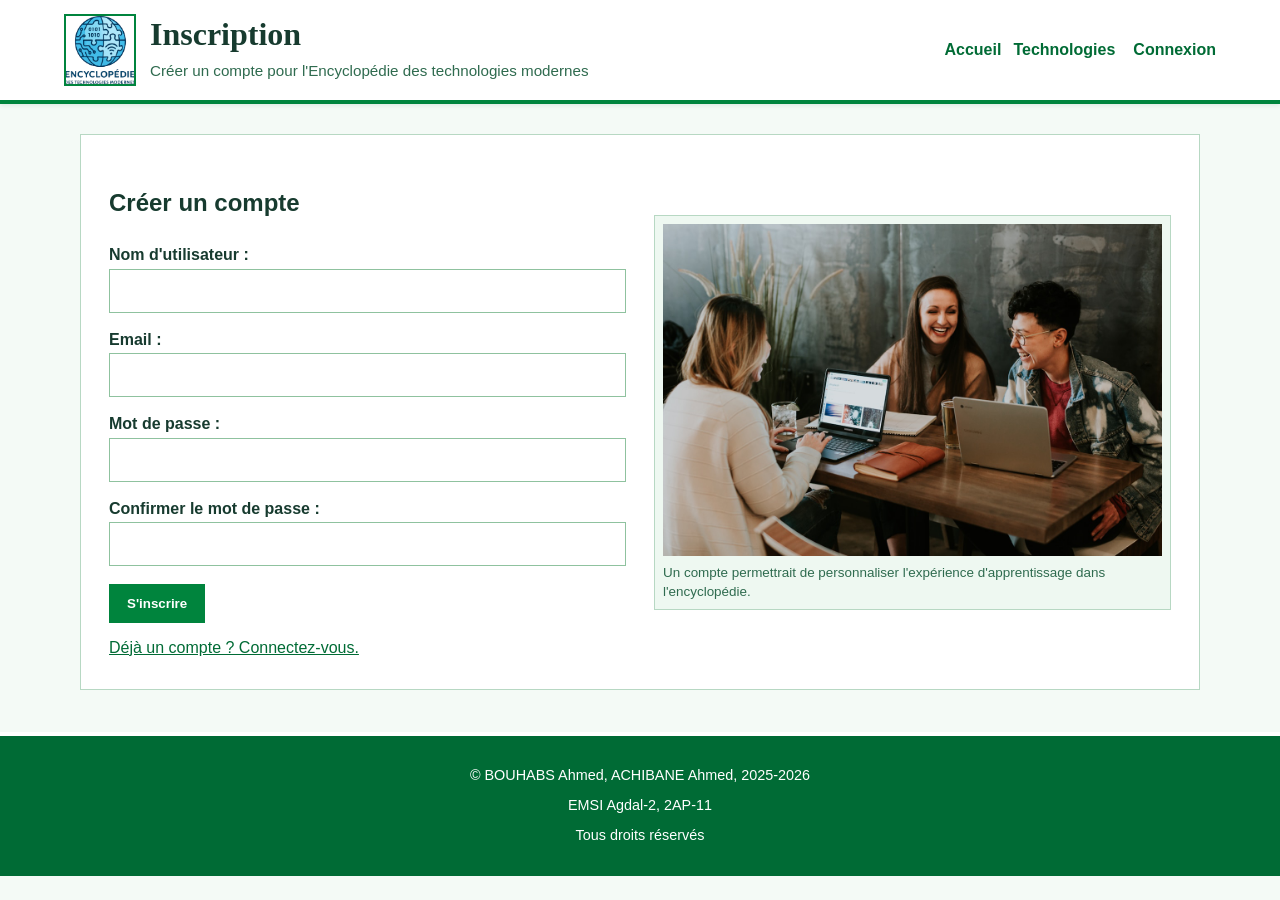
<file: register.html>
<!DOCTYPE html>
<html lang="fr">
<head>
    <meta charset="UTF-8">
    <meta name="viewport" content="width=device-width, initial-scale=1.0">
    <title>Inscription - Encyclopédie des technologies modernes</title>
    <link rel="icon" href="images/logo-projet.jpg" type="image/jpeg">
    <link rel="stylesheet" href="styles.css">
    <script src="script.js"></script>
</head>
<body>
    <header>
        <div class="logo">
            <a href="index.html">
                <img src="images/logo-projet.jpg" alt="Logo Encyclopédie des technologies modernes" width="100" height="100">
            </a>
            <div>
                <h1>Inscription</h1>
                <p>Créer un compte pour l'Encyclopédie des technologies modernes</p>
            </div>
        </div>
        <nav class="menu">
            <a href="index.html">Accueil</a>
            <details>
                <summary>Technologies</summary>
                <div class="submenu">
                    <a href="cloud.html">Cloud Computing</a>
                    <a href="ai.html">Intelligence Artificielle</a>
                    <a href="web.html">Développement Web</a>
                    <a href="Compare.html">Comparaison entre les technologies</a>
                </div>
            </details>
        </nav>
        <nav class="menulogin">
            <a class="connexion" href="login.html">Connexion</a>
        </nav>
    </header>

    <main>
        <section class="zoneform">
            <form action="#" method="post">
                <h2>Créer un compte</h2>
                <label for="username">Nom d'utilisateur :</label>
                <input type="text" id="username" name="username" required>

                <label for="email">Email :</label>
                <input type="email" id="email" name="email" required>

                <label for="password">Mot de passe :</label>
                <input type="password" id="password" name="password" required>

                <label for="confirm_password">Confirmer le mot de passe :</label>
                <input type="password" id="confirm_password" name="confirm_password" required>

                <input type="submit" value="S'inscrire" id="submit">
                <a href="login.html">Déjà un compte ? Connectez-vous.</a>
            </form>

            <figure class="imagearticle">
                <img src="images/students-laptops.jpg" alt="Étudiants travaillant ensemble avec des ordinateurs">
                <figcaption>Un compte permettrait de personnaliser l'expérience d'apprentissage dans l'encyclopédie.</figcaption>
            </figure>
        </section>
    </main>

    <footer>
        <p>&copy; BOUHABS Ahmed, ACHIBANE Ahmed, 2025-2026</p>
        <p>EMSI Agdal-2, 2AP-11</p>
        <p>Tous droits réservés</p>
    </footer>
</body>
</html>
</file>
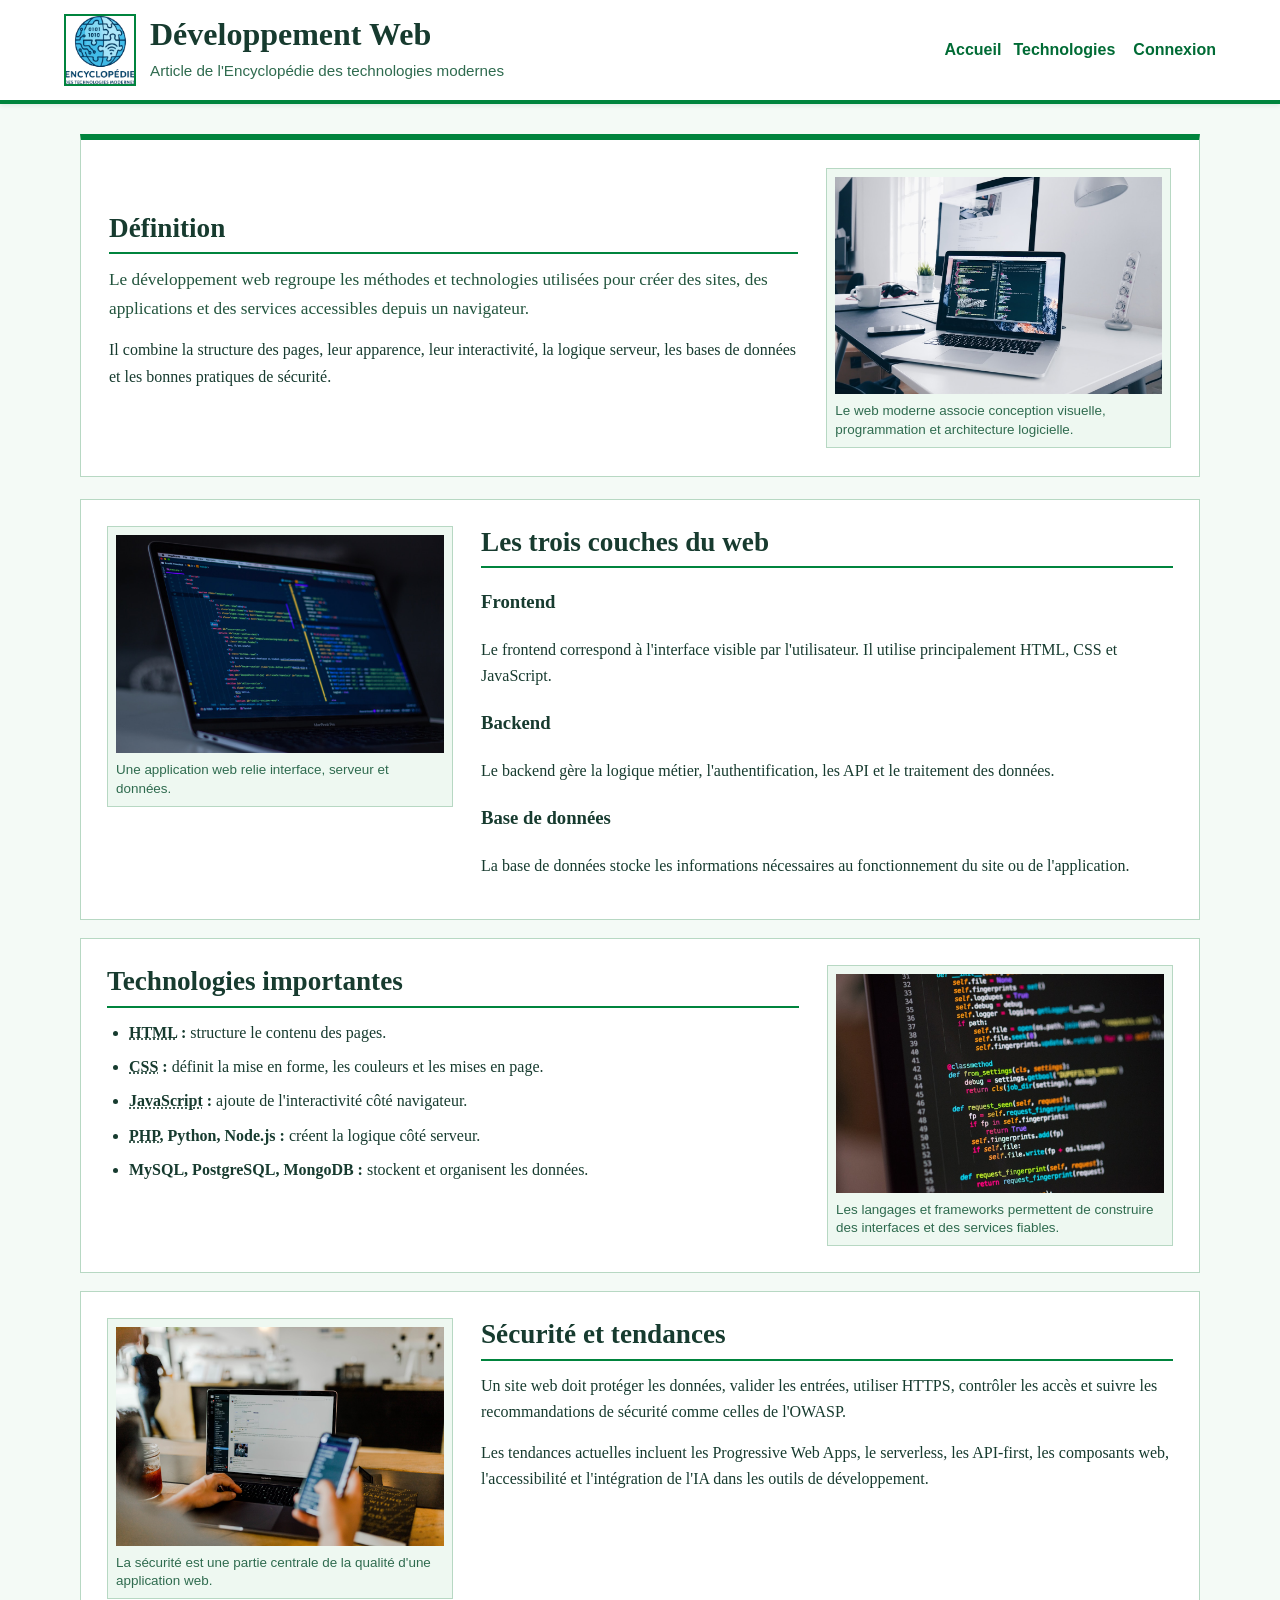
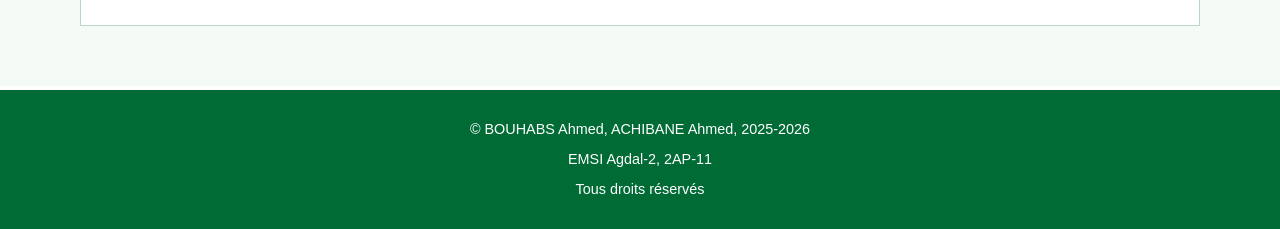
<file: web.html>
<!DOCTYPE html>
<html lang="fr">
<head>
    <meta charset="UTF-8">
    <meta name="viewport" content="width=device-width, initial-scale=1.0">
    <title>Développement Web - Encyclopédie des technologies modernes</title>
    <link rel="icon" href="images/logo-projet.jpg" type="image/jpeg">
    <link rel="stylesheet" href="styles.css">
    <script src="script.js"></script>
</head>
<body>
    <header>
        <div class="logo">
            <a href="index.html">
                <img src="images/logo-projet.jpg" alt="Logo Encyclopédie des technologies modernes" width="100" height="100">
            </a>
            <div>
                <h1>Développement Web</h1>
                <p>Article de l'Encyclopédie des technologies modernes</p>
            </div>
        </div>
        <nav class="menu">
            <a href="index.html">Accueil</a>
            <details>
                <summary>Technologies</summary>
                <div class="submenu">
                    <a href="cloud.html">Cloud Computing</a>
                    <a href="ai.html">Intelligence Artificielle</a>
                    <a href="web.html">Développement Web</a>
                    <a href="Compare.html">Comparaison entre les technologies</a>
                </div>
            </details>
        </nav>
        <nav class="menulogin">
            <a class="connexion" href="login.html">Connexion</a>
        </nav>
    </header>

    <main>
        <section class="intro">
            <div>
                <h2>Définition</h2>
                <p class="resume">Le développement web regroupe les méthodes et technologies utilisées pour créer des sites, des applications et des services accessibles depuis un navigateur.</p>
                <p>Il combine la structure des pages, leur apparence, leur interactivité, la logique serveur, les bases de données et les bonnes pratiques de sécurité.</p>
            </div>
            <figure class="imagearticle">
                <img src="images/web-code.jpg" alt="Écran affichant du code web">
                <figcaption>Le web moderne associe conception visuelle, programmation et architecture logicielle.</figcaption>
            </figure>
        </section>

        <section class="bloc imagegauche">
            <div class="texte">
                <h2>Les trois couches du web</h2>
                <h3>Frontend</h3>
                <p>Le frontend correspond à l'interface visible par l'utilisateur. Il utilise principalement HTML, CSS et JavaScript.</p>
                <h3>Backend</h3>
                <p>Le backend gère la logique métier, l'authentification, les API et le traitement des données.</p>
                <h3>Base de données</h3>
                <p>La base de données stocke les informations nécessaires au fonctionnement du site ou de l'application.</p>
            </div>
            <figure class="imagearticle">
                <img src="images/software-development.jpg" alt="Développement logiciel sur plusieurs écrans">
                <figcaption>Une application web relie interface, serveur et données.</figcaption>
            </figure>
        </section>

        <section class="bloc">
            <div class="texte">
                <h2>Technologies importantes</h2>
                <ul>
                    <li><strong><abbr title="HyperText Markup Language">HTML</abbr> :</strong> structure le contenu des pages.</li>
                    <li><strong><abbr title="Cascading Style Sheets">CSS</abbr> :</strong> définit la mise en forme, les couleurs et les mises en page.</li>
                    <li><strong><abbr title="JavaScript">JavaScript</abbr> :</strong> ajoute de l'interactivité côté navigateur.</li>
                    <li><strong><abbr title="Formerly Personal Home Page">PHP</abbr>, Python, Node.js :</strong> créent la logique côté serveur.</li>
                    <li><strong>MySQL, PostgreSQL, MongoDB :</strong> stockent et organisent les données.</li>
                </ul>
            </div>
            <figure class="imagearticle">
                <img src="images/code-editor.jpg" alt="Code informatique dans un éditeur">
                <figcaption>Les langages et frameworks permettent de construire des interfaces et des services fiables.</figcaption>
            </figure>
        </section>

        <section class="bloc imagegauche">
            <div class="texte">
                <h2>Sécurité et tendances</h2>
                <p>Un site web doit protéger les données, valider les entrées, utiliser HTTPS, contrôler les accès et suivre les recommandations de sécurité comme celles de l'OWASP.</p>
                <p>Les tendances actuelles incluent les Progressive Web Apps, le serverless, les API-first, les composants web, l'accessibilité et l'intégration de l'IA dans les outils de développement.</p>
            </div>
            <figure class="imagearticle">
                <img src="images/cybersecurity.jpg" alt="Interface de cybersécurité sur un ordinateur">
                <figcaption>La sécurité est une partie centrale de la qualité d'une application web.</figcaption>
            </figure>
        </section>
    </main>

    <footer>
        <p>&copy; BOUHABS Ahmed, ACHIBANE Ahmed, 2025-2026</p>
        <p>EMSI Agdal-2, 2AP-11</p>
        <p>Tous droits réservés</p>
    </footer>
</body>
</html>
</file>
<file: styles.css>
/*general*/
* {
    box-sizing: border-box;
}

body {
    margin: 0;
    color: #173b2f;
    background: #f4faf6;
    font-family: Georgia, "Times New Roman", serif;
    line-height: 1.65;
}

img {
    max-width: 100%;
    display: block;
}

header {
    display: flex;
    flex-wrap: wrap;
    align-items: center;
    gap: 18px;
    padding: 14px 5vw;
    background: #ffffff;
    border-bottom: 4px solid #00843d;
    box-shadow: 0 1px 5px rgba(0, 82, 46, 0.12);
    z-index: 20;
}
/*---------------------*/
/*Logo*/
.logo {
    display: flex;
    align-items: center;
    gap: 14px;
}

.logo img {
    width: 72px;
    height: 72px;
    object-fit: cover;
    border: 2px solid #00843d;
}

.logo h1 {
    margin: 0;
    font-size: 2rem;
    line-height: 1.1;
    font-weight: 700;
}

.logo p {
    margin: 5px 0 0;
    color: #2f6b4f;
    font-family: Arial, Helvetica, sans-serif;
    font-size: 0.95rem;
}
/*---------------------*/
/*Nav + les anchors*/
nav,
.menu,
.menulogin {
    display: flex;
    align-items: center;
    gap: 12px;
    margin-left: 0;
}

.menu {
    margin-left: auto;
}

nav a, nav summary {
    color: #006b35;
    cursor: pointer;
    font-family: Arial, Helvetica, sans-serif;
    font-weight: 600;
    text-decoration: none;
}

nav a:hover, nav summary:hover {
    color: #004f2a;
    text-decoration: underline;
}

nav details {
    position: relative;
}

nav details summary {
    list-style: none;
}

nav .submenu {
    display: none;
    position: absolute;
    top: 30px;
    left: 0;
    min-width: 240px;
    padding: 10px;
    background: #ffffff;
    border: 1px solid #00843d;
    box-shadow: 0 12px 28px rgba(0, 82, 46, 0.16);
    z-index: 30;
}

nav details[open] .submenu {
    display: flex;
    flex-direction: column;
    gap: 6px;
}

.intro a {
    color: #006b35;
    font-family: Arial, Helvetica, sans-serif;
    font-weight: 600;
    text-decoration: none;
}

.intro a:hover {
    color: #004f2a;
    text-decoration: underline;
}

.resume a {
    color: #006b35;
    font-family: Arial, Helvetica, sans-serif;
    font-weight: 600;
    text-decoration: none;
}

.intro a:hover {
    color: #004f2a;
    text-decoration: underline;
}

td a {
    color: #006b35;
    font-family: Arial, Helvetica, sans-serif;
    font-weight: 600;
    text-decoration: none;
}

td a:hover {
    color: #004f2a;
    text-decoration: underline;
}


.texte a {
    color: #006b35;
    font-family: Arial, Helvetica, sans-serif;
    font-weight: 600;
    text-decoration: none;
}

.texte a:hover {
    color: #004f2a;
    text-decoration: underline;
}
/*---------------------*/
/*Main + les sections*/
main {
    width: 90%;
    max-width: 1120px;
    margin: 0 auto;
    padding: 30px 0 42px;
}

.intro,.bloc,.listearticles,.tabcomparaison,.zoneform {
    background: #ffffff;
    border: 1px solid #b7d8c3;
}

.intro {
    display: grid;
    grid-template-columns: 2fr 1fr;
    gap: 28px;
    align-items: center;
    padding: 28px;
    margin-bottom: 22px;
    border-top: 6px solid #00843d;
}

.intro h2,.bloc h2 {
    margin: 0 0 12px;
    padding-bottom: 8px;
    border-bottom: 2px solid #00843d;
    font-size: 1.7rem;
    line-height: 1.2;
}

.intro p,.bloc p {
    margin: 0 0 14px;
}

.resume {
    color: #22543d;
    font-size: 1.08rem;
}

.imagearticle {
    margin: 0;
    background: #eef8f1;
    border: 1px solid #b7d8c3;
    padding: 8px;
}

.imagearticle img {
    width: 100%;
}

.imagearticle figcaption {
    margin-top: 8px;
    color: #2f6b4f;
    font-family: Arial, Helvetica, sans-serif;
    font-size: 0.84rem;
    line-height: 1.35;
}

.bloc {
    display: grid;
    grid-template-columns: 2fr 1fr;
    gap: 28px;
    align-items: start;
    padding: 26px;
    margin: 18px 0;
}

.bloc.imagegauche {
    grid-template-columns: 1fr 2fr;
}

.bloc.imagegauche .texte {
    order: 2;
}

.bloc.imagegauche .imagearticle {
    order: 1;
}

.bloc ul {
    margin: 10px 0 0;
    padding-left: 22px;
}

.bloc li {
    margin-bottom: 8px;
}

.listearticles {
    display: grid;
    grid-template-columns: 1fr 1fr 1fr;
    gap: 18px;
    padding: 22px;
    margin: 18px 0;
}

.carte {
    border: 1px solid #b7d8c3;
    background: #ffffff;
    border-top: 5px solid #00843d;
}

.carte img {
    width: 100%;
}

.carte div {
    padding: 16px;
}

.carte h3 {
    margin: 0 0 8px;
}

.carte p {
    margin: 0 0 12px;
}

.carte a {
    color: #006b35;
    font-family: Arial, Helvetica, sans-serif;
    font-weight: 700;
    text-decoration: none;
}

.carte a:hover {
    color: #004f2a;
    text-decoration: underline;
}
/*---------ne pas toucher stp----------*/
/*tableau*/
.tabcomparaison {
    width: 100%;
    border-collapse: collapse;
    margin: 18px 0;
    font-family: Arial, Helvetica, sans-serif;
}

.tabcomparaison th,.tabcomparaison td {
    padding: 14px;
    border: 1px solid #b7d8c3;
    vertical-align: top;
}

.tabcomparaison th {
    background: #e1f2e7;
    text-align: left;
}

.zoneform {
    display: grid;
    grid-template-columns: 1fr 1fr;
    gap: 28px;
    align-items: center;
    padding: 28px;
}
/*-----------------*/
/*Formulaire*/
form {
    font-family: Arial, Helvetica, sans-serif;
}

label {
    display: block;
    margin-top: 14px;
    font-weight: 700;
}

input[type="text"],input[type="email"],input[type="password"] {
    width: 100%;
    padding: 12px;
    border: 1px solid #8fc29f;
    font-size: 1rem;
}

input[type="text"]:focus,input[type="email"]:focus,input[type="password"]:focus {
    border-color: #00843d;
    box-shadow: 0 0 0 3px rgba(0, 132, 61, 0.16);
    outline: none;
}

input[type="submit"] {
    margin-top: 18px;
    padding: 12px 18px;
    color: #ffffff;
    background: #00843d;
    border: 0;
    cursor: pointer;
    font-weight: 700;
}

input[type="submit"]:hover {
    background: #006b35;
}

form a {
    display: block;
    margin-top: 12px;
    color: #006b35;
}
/*------------*/
footer {
    padding: 22px 5vw;
    color: #ffffff;
    background-color: #006b35;
    border-top: 4px solid #ffffff;
    text-align: center;
    font-family: Arial, Helvetica, sans-serif;
}

footer p {
    margin: 6px 0;
    font-size: 0.9rem;
}

@media (max-width: 820px) {
    header {
        align-items: flex-start;
    }

    .logo h1 {
        font-size: 1.5rem;
    }

    .menu,
    .menulogin {
        width: 100%;
        margin-left: 0;
    }

    .intro,
    .bloc,
    .bloc.imagegauche,
    .zoneform {
        grid-template-columns: 1fr;
    }


    .listearticles {
        grid-template-columns: 1fr;
    }
}
</file>
